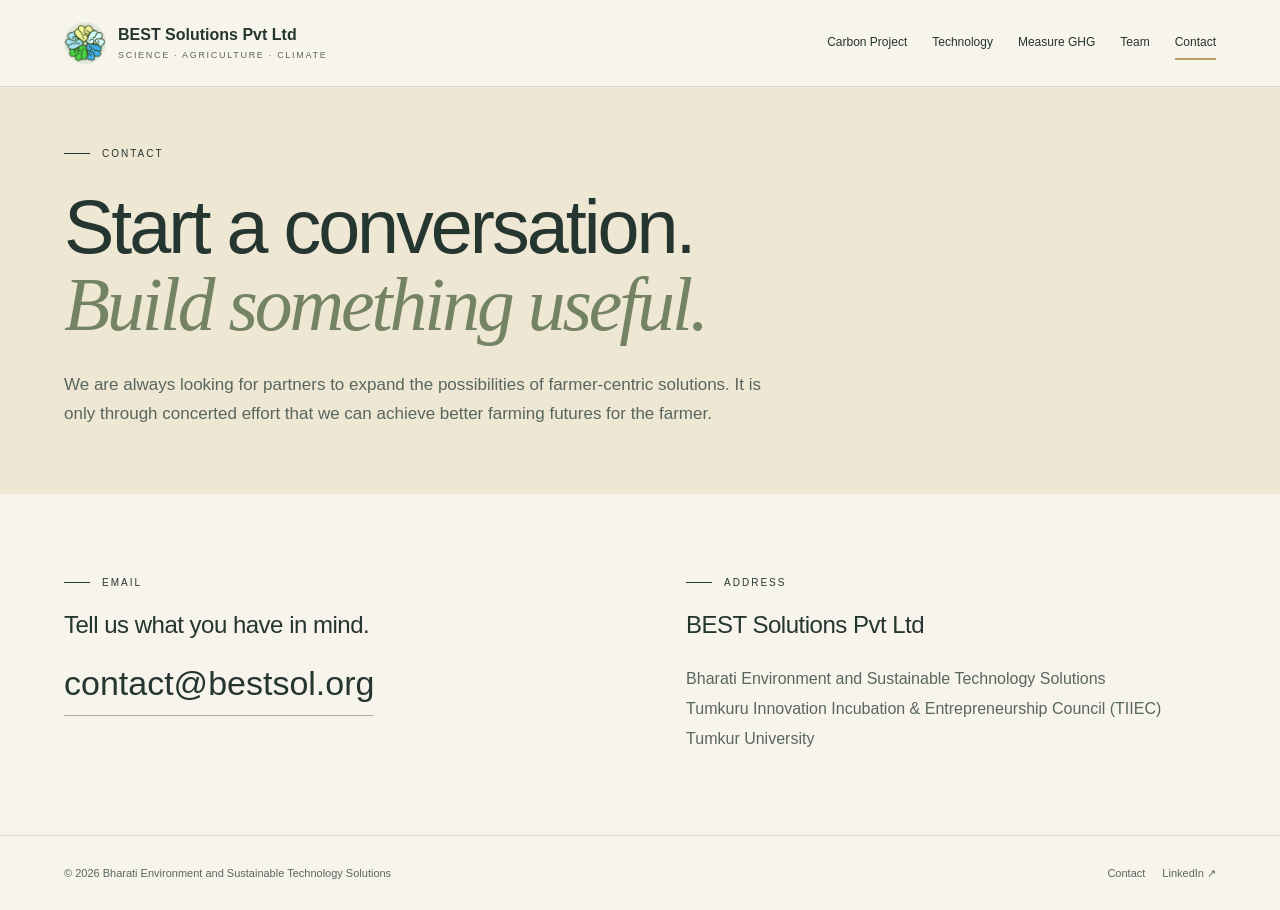
<file: contact/index.html>
<!doctype html>
<html lang="en">
<head>
  <meta charset="utf-8">
  <meta name="viewport" content="width=device-width, initial-scale=1">

  <title>Contact | BESTSOL</title>

  <meta
    name="description"
    content="Contact BEST Solutions at contact@bestsol.org or at TIIEC, Tumkur University."
  >

  <link rel="canonical" href="https://bestsol.org/contact/">
  <link rel="stylesheet" href="../assets/styles.css">

  <script defer src="../assets/main.js"></script>
</head>

<body>
  <a class="skip" href="#main">Skip to content</a>

  <!-- Shared site header -->
  <header>
    <div class="wrap header-inner">
      <a
        class="brand"
        href="../"
        aria-label="BEST Solutions home"
      >
        <img
          class="header-icon"
          src="../assets/img/header-icon.png"
          alt="BEST Solutions icon"
          width="42"
          height="42"
          decoding="async"
        >

        <span class="brand-title">
          BEST Solutions Pvt Ltd
          <small>Science · Agriculture · Climate</small>
        </span>
      </a>

      <button
        class="menu"
        type="button"
        aria-expanded="false"
        aria-controls="navigation"
      >
        Menu
      </button>

      <nav id="navigation" aria-label="Main navigation">
        <a href="../supad/">Carbon Project</a>
        <a href="../tarak/">Technology</a>
        <a href="../ghg-measurement/">Measure GHG</a>
        <a href="../team/">Team</a>
        <a href="../contact/" aria-current="page">Contact</a>
      </nav>
    </div>
  </header>

  <!-- Main content -->
  <main id="main">
    <section
      class="page-hero sand"
      aria-labelledby="contact-heading"
    >
      <div class="wrap">
        <p class="kicker">Contact</p>

        <h1 id="contact-heading">
          Start a conversation.<br>
          <em class="display">Build something useful.</em>
        </h1>

        <p class="lead">
          We are always looking for partners to expand the possibilities of
          farmer-centric solutions. It is only through concerted effort that
          we can achieve better farming futures for the farmer.
        </p>
      </div>
    </section>

    <section class="section" aria-label="Contact details">
      <div class="wrap contact-layout">
        <!-- Email -->
        <div>
          <p class="kicker">Email</p>

          <h3>Tell us what you have in mind.</h3>

          <a
            class="email"
            href="mailto:contact@bestsol.org"
          >
            contact@bestsol.org
          </a>
        </div>

        <!-- Address -->
        <div>
          <p class="kicker">Address</p>

          <h3>BEST Solutions Pvt Ltd</h3>

          <address>
            Bharati Environment and Sustainable Technology Solutions<br>
            Tumkuru Innovation Incubation &amp; Entrepreneurship Council (TIIEC)<br>
            Tumkur University
          </address>
        </div>
      </div>
    </section>
  </main>

  <!-- Shared site footer -->
  <footer>
    <div class="wrap footer-inner">
      <span>
        © 2026 Bharati Environment and Sustainable Technology Solutions
      </span>

      <div class="footer-links">
        <a href="../contact/">Contact</a>

        <a
          href="https://www.linkedin.com/company/bestsolorg/"
          target="_blank"
          rel="noopener"
        >
          LinkedIn ↗
        </a>
      </div>
    </div>
  </footer>
</body>
</html>
</file>
<file: assets/styles.css>
:root{--paper:#f7f4ec;--ink:#25352f;--muted:#59665f;--green:#294a3c;--sage:#e3e8dc;--slate:#334b59;--blue:#e6ecef;--clay:#885944;--rose:#eee2d8;--gold:#b59c61;--sand:#eee7d4;--line:#d7d9cd}*{box-sizing:border-box}html{scroll-behavior:smooth;scroll-padding-top:105px}body{margin:0;font-family:Arial,Helvetica,sans-serif;background:var(--paper);color:var(--ink);-webkit-font-smoothing:antialiased}a{color:inherit;text-decoration:none}button{font:inherit}a:focus-visible,button:focus-visible,summary:focus-visible{outline:3px solid #ab7834;outline-offset:5px}.wrap{width:min(1260px,90%);margin:auto}header{position:sticky;top:0;z-index:20;background:rgba(247,244,236,.97);border-bottom:1px solid var(--line);backdrop-filter:blur(12px)}.header-inner{height:86px;display:flex;align-items:center;justify-content:space-between;gap:24px}.brand{display:flex;align-items:center;gap:12px}.brand-mark{width:42px;height:42px;display:grid;place-items:center;background:var(--green);color:#fff;border-radius:50% 50% 50% 8px;font-size:25px;font-weight:bold;flex-shrink:0}.brand-title{font-size:16px;font-weight:600}.brand-title small{display:block;font-size:9px;letter-spacing:1.7px;color:var(--muted);text-transform:uppercase;margin-top:6px;font-weight:400}.brand-logo{display:none;object-fit:contain;width:42px;height:42px}.has-logo .brand-logo{display:block}.has-logo .brand-mark{display:none}nav{display:flex;align-items:center;gap:25px;font-size:12px}nav a{padding:9px 0;border-bottom:2px solid transparent}nav a[aria-current=page]{border-color:var(--gold)}nav a:hover{color:var(--clay)}.menu{display:none;background:none;border:1px solid var(--line);padding:9px 12px;border-radius:3px}.skip{position:absolute;top:-100px;left:15px;z-index:30;background:white;padding:14px}.skip:focus{top:10px}h1,h2,h3,p{margin:0}p{line-height:1.75}h1{font-size:clamp(45px,5.9vw,80px);line-height:1.04;letter-spacing:-3px;font-weight:500;margin:25px 0}h2{font-size:clamp(32px,3.8vw,51px);line-height:1.13;letter-spacing:-1.8px;font-weight:500}h3{font-size:24px;line-height:1.25;letter-spacing:-.5px;font-weight:500}em.display{font-family:Georgia,serif;font-weight:400;color:#748362}h1 em.display{display:block}.kicker{font-size:10px;letter-spacing:2px;text-transform:uppercase;display:flex;align-items:center;gap:12px}.kicker:before{content:'';height:1px;width:26px;background:currentColor}.lead{font-size:17px;color:var(--muted);max-width:720px}.section{padding:80px 0}.section-top{display:grid;grid-template-columns:1.2fr 1fr;gap:8%;align-items:end;margin-bottom:38px}.section-top h2{margin-top:18px}.section-top p{font-size:15px;color:var(--muted)}.sage{background:var(--sage)}.blue{background:var(--blue)}.rose{background:var(--rose)}.sand{background:var(--sand)}.dark{background:var(--green);color:var(--paper)}.slate{background:var(--slate);color:var(--paper)}.dark .lead,.slate .lead,.dark .section-top p,.slate .section-top p{color:#dde5dc}.dark em.display,.slate em.display{color:#d7c99d}.hero{padding:60px 0 65px;display:grid;grid-template-columns:1fr 1fr;gap:7%;align-items:center}.hero .lead{max-width:460px}.hero .visual{border-radius:115px 5px 5px 5px;min-height:510px;height:100%}.page-hero{padding:58px 0 65px}.page-hero h1{max-width:970px}.buttons{display:flex;gap:18px;flex-wrap:wrap;align-items:center;margin-top:30px}.button{display:inline-flex;align-items:center;gap:35px;background:var(--green);color:#fff;padding:16px 22px;font-size:13px;border-radius:3px;transition:transform .2s}.button:hover{transform:translateY(-2px)}.button.gold{background:#d7c99d;color:#25352f}.text-link{display:inline-block;padding:9px 0;border-bottom:1px solid #9aaa92;font-size:13px}.visual{position:relative;overflow:hidden;background:#d9e1d1;border-radius:5px;aspect-ratio:4/3;min-height:260px}.visual img{width:100%;height:100%;object-fit:contain;position:absolute;inset:0}.visual.loaded img{object-fit:cover}.visual.contain img{object-fit:contain}figure{margin:0}figcaption{font-size:12px;line-height:1.6;color:var(--muted);margin-top:12px}.stats{display:grid;grid-template-columns:repeat(4,1fr);gap:30px;padding:28px 0;border-block:1px solid var(--line)}.stats strong{display:block;font-size:35px;font-family:Georgia,serif;font-weight:400}.stats span{display:block;font-size:12px;line-height:1.6;color:var(--muted);margin-top:8px}.cols2,.cols3{display:grid;gap:35px}.cols2{grid-template-columns:repeat(2,minmax(0,1fr))}.cols3{grid-template-columns:repeat(3,minmax(0,1fr))}.editorial{padding-top:24px;border-top:1px solid #bcc5b6}.editorial .num{color:var(--clay);font-family:Georgia,serif;font-size:19px}.editorial h3{margin:14px 0}.editorial p{font-size:15px;color:var(--muted)}.dark .editorial p,.slate .editorial p{color:#e0e7dd}.editorial a{margin-top:20px}.split{display:grid;grid-template-columns:1fr 1fr;gap:7%;align-items:center}.text h2{margin:18px 0 25px}.text p{color:var(--muted);font-size:15px}.text p+p{margin-top:18px}.dark .text p,.slate .text p{color:#e0e7dd}.text ul{padding-left:20px;line-height:1.8;font-size:15px;color:var(--muted)}.text li{margin-bottom:12px}.dark .text ul{color:#e0e7dd}.feature-rows article{padding:26px 0;border-top:1px solid var(--line)}.feature-rows h3{margin-bottom:12px}.feature-rows p{font-size:15px;color:var(--muted)}.feature-rows a{margin-top:15px}.workflow{list-style:none;padding:0;margin:0;display:grid;grid-template-columns:repeat(4,1fr);gap:30px;counter-reset:steps}.workflow li{border-top:1px solid #b8c4cb;padding-top:24px}.workflow li:before{counter-increment:steps;content:'0' counter(steps);font-family:Georgia,serif;font-size:25px;color:var(--clay)}.workflow h3{font-size:22px;margin:18px 0 12px}.workflow p{font-size:14px;color:var(--muted)}.chips{display:flex;gap:15px;flex-wrap:wrap;margin-top:28px}.chip{padding:14px 20px;border:1px solid #b9c5b4;border-radius:3px;font-size:14px}.chip small{display:block;margin-top:6px;color:var(--muted);font-size:11px}.team-grid{display:grid;grid-template-columns:repeat(4,minmax(0,1fr));gap:45px 24px}.member .visual{aspect-ratio:4/5;min-height:0}.member h3{font-size:20px;margin:20px 0 13px}.member>p{font-size:14px;color:var(--muted)}.callout{padding:26px 30px;border-left:3px solid var(--gold);background:var(--sand);margin-top:35px}.callout p{font-size:14px;color:var(--muted)}.publication{display:grid;grid-template-columns:110px 1fr;gap:30px;border-block:1px solid var(--line);padding:30px 0}.publication .year{font-family:Georgia,serif;font-size:35px;color:var(--clay)}.publication h3{max-width:900px}.publication p{margin-top:15px;font-size:14px;color:var(--muted)}.publication a{margin-top:16px}.details-list{margin-top:35px}details{padding:20px 0;border-top:1px solid var(--line)}summary{font-size:18px;cursor:pointer}details p{margin-top:15px;font-size:15px;color:var(--muted)}.diagram{aspect-ratio:16/9}.contact-band{padding:62px 0}.contact-inner{display:flex;justify-content:space-between;align-items:center;gap:40px}.contact-inner h2{margin-top:20px}.contact-inner>a{font-size:22px;padding:12px 0;border-bottom:1px solid #c4cdbd;white-space:nowrap}.contact-layout{display:grid;grid-template-columns:1fr 1fr;gap:8%}.contact-layout h3{margin:18px 0 24px}.contact-layout .email{font-size:clamp(20px,3vw,34px);border-bottom:1px solid #b7aa96;padding-bottom:12px;display:inline-block}address{font-style:normal;font-size:16px;line-height:1.9;color:var(--muted)}footer{padding:28px 0;border-top:1px solid var(--line)}.footer-inner{display:flex;justify-content:space-between;gap:30px;color:var(--muted);font-size:11px;line-height:1.7}.footer-links{display:flex;gap:17px;flex-wrap:wrap}.reveal{animation:arrive .7s ease both}@keyframes arrive{from{opacity:0;transform:translateY(12px)}to{opacity:1;transform:none}}@media(max-width:1050px){nav{gap:17px}.brand-title{font-size:14px}.team-grid{grid-template-columns:repeat(2,minmax(0,1fr))}.hero .visual{min-height:460px}.section{padding:65px 0}}@media(max-width:780px){.header-inner{height:75px}.menu{display:block}nav{display:none;position:absolute;top:75px;left:0;right:0;background:var(--paper);padding:20px 5%;border-bottom:1px solid var(--line);flex-direction:column;align-items:flex-start;gap:12px}nav.open{display:flex}.hero,.split,.section-top,.contact-layout{grid-template-columns:1fr;gap:30px}.hero{padding:38px 0}.hero .visual{min-height:400px}.cols3{grid-template-columns:1fr}.workflow{grid-template-columns:repeat(2,1fr)}h1{letter-spacing:-2px}.page-hero{padding:42px 0 50px}.section{padding:55px 0}.section-top{margin-bottom:30px}.contact-inner{flex-direction:column;align-items:flex-start}.footer-inner{flex-direction:column;gap:16px}.stats{grid-template-columns:repeat(2,1fr)}.publication{grid-template-columns:70px 1fr;gap:18px}.brand-title small{letter-spacing:1px;font-size:8px}}@media(max-width:560px){.team-grid,.cols2,.workflow{grid-template-columns:1fr}.hero .visual{min-height:370px;border-top-left-radius:75px}.member .visual{max-height:480px}.visual{min-height:290px}.brand-title{font-size:13px}.contact-inner>a{font-size:20px}h2{letter-spacing:-1px}.publication{grid-template-columns:1fr;gap:15px}.diagram{aspect-ratio:4/3}}@media(prefers-reduced-motion:reduce){html{scroll-behavior:auto}.reveal{animation:none}.button{transition:none}}

.header-icon{display:block;width:42px;height:42px;min-width:42px;flex-shrink:0;border-radius:50%;object-fit:cover;background:var(--sage)}
</file>
